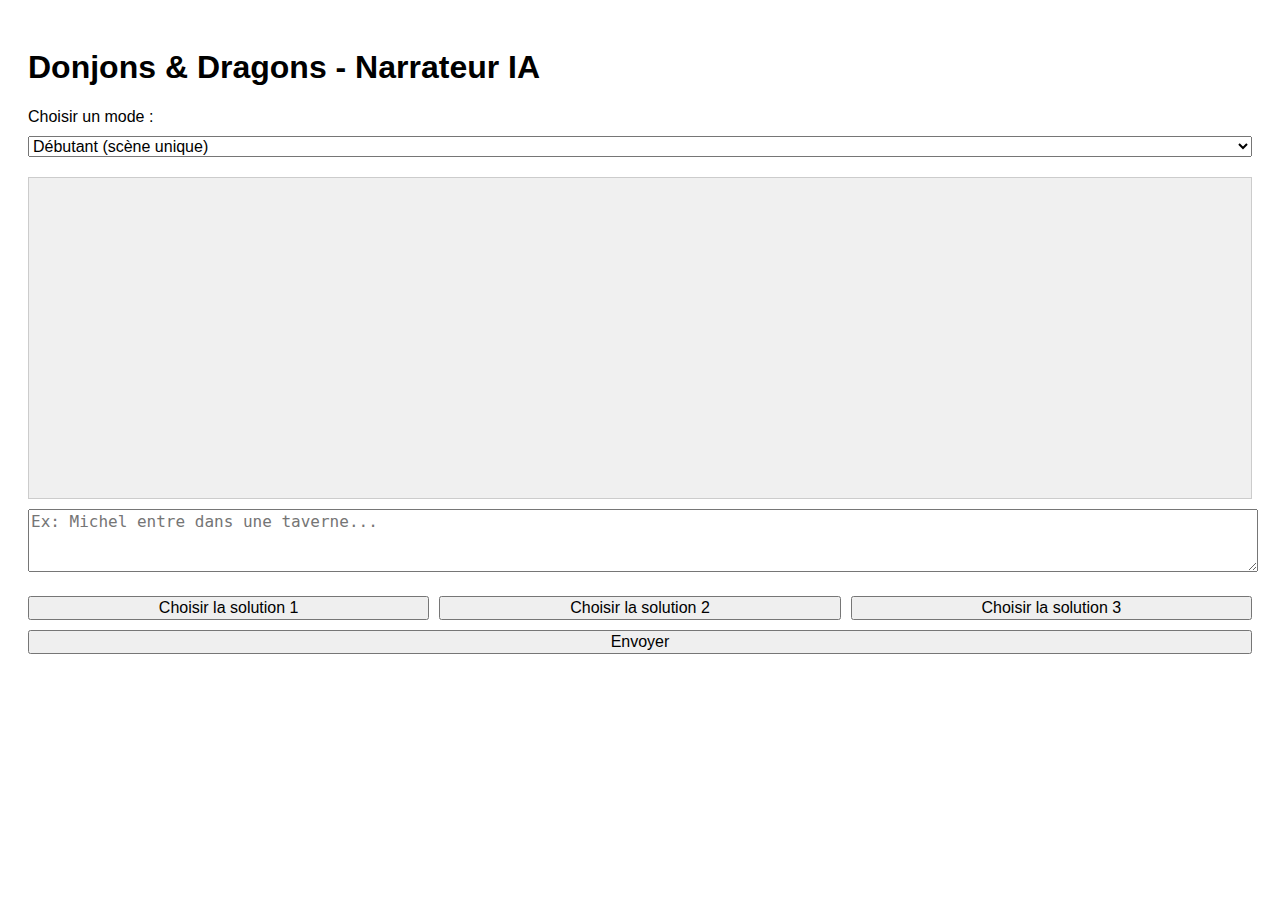
<file: Cnario.html>
<!DOCTYPE html>
<html lang="fr">
<head>
  <meta charset="UTF-8">
  <title>Donjons & Dragons - Narrateur IA</title>
  <style>
    body { font-family: Arial, sans-serif; padding: 20px; }
    textarea, select, button { width: 100%; margin-top: 10px; font-size: 16px; }
    #chat { margin-top: 20px; padding: 10px; background: #f0f0f0; white-space: pre-wrap; border: 1px solid #ccc; height: 300px; overflow-y: scroll; }
    .user { color: blue; font-weight: bold; }
    .llm { color: green; font-weight: bold; }
    .choice-buttons { display: flex; gap: 10px; margin-top: 10px; }
    .choice-buttons button { flex: 1; }
  </style>
</head>
<body>
<h1>Donjons & Dragons - Narrateur IA</h1>

<label for="mode">Choisir un mode :</label>
<select id="mode">
  <option value="beginner">Débutant (scène unique)</option>
  <option value="scenario">Scénario (pas à pas)</option>
</select>

<div id="chat"></div>
<textarea id="prompt" rows="3" placeholder="Ex: Michel entre dans une taverne..."></textarea>
<div class="choice-buttons">
  <button onclick="sendPromptWithChoice('solution 1, ')">Choisir la solution 1</button>
  <button onclick="sendPromptWithChoice('solution 2, ')">Choisir la solution 2</button>
  <button onclick="sendPromptWithChoice('solution 3, ')">Choisir la solution 3</button>
</div>
<button onclick="sendPrompt()">Envoyer</button>

<script>
  // Strategy Interface
  class PromptStrategy {
    buildPrompt(history, userInput) {
      throw new Error("Méthode non implémentée");
    }
  }

  class BeginnerPromptStrategy extends PromptStrategy {
    buildPrompt(_, userInput) {
      return `Tu es un maître du jeu Donjons & Dragons. Tu parles français. Écris une scène complète avec :\n- Description du lieu\n- Personnages présents\n- Réactions à l’arrivée du joueur\n- Dialogues naturels\n- Enchaînement des événements\n\nUtilise un style narratif riche.\n\nSituation de départ : ${userInput}`;
    }
  }

  class ScenarioPromptStrategy extends PromptStrategy {
    buildPrompt(history, _) {
      const base = `Tu es le système narratif du jeu Château & Créatures fantastiques. Tu aides exclusivement le maître du jeu (MJ) en générant des scènes riches, crédibles et immersives. Tu ne t’adresses jamais aux joueurs, seulement au MJ.

              Tu ne décris jamais les dialogues ou actions des joueurs. Tu invites le MJ à indiquer ce que les joueurs font ou disent, puis tu réagis en conséquence.

              Quand cela est pertinent (par exemple pour un PNJ, une réaction ou un environnement), tu peux proposer plusieurs options, **mais une seule fois par réponse**. Structure ces propositions ainsi :
              - **Solution 1 :** ...
              - **Solution 2 :** ...
              - **Solution 3 :** ...

              Tu ne poses pas de questions ouvertes. Tu proposes, tu suggères, tu enrichis l’histoire, toujours en français, pour faciliter le travail du MJ sans jamais le remplacer.`;

      const historique = history.map(h =>
        (h.role === 'user' ? "Joueur : " : "MJ : ") + h.content
      ).join("\n");
      return `${base}\n\nHistorique de la partie :\n${historique}\n\nContinue l’histoire :`;
    }
  }

  function createPromptStrategy(type) {
    if (type === "beginner") return new BeginnerPromptStrategy();
    if (type === "scenario") return new ScenarioPromptStrategy();
    throw new Error("Type de stratégie inconnu");
  }

  class OllamaClient {
    constructor(model = "llama3") {
      this.model = model;
    }
    async generate(promptText) {
      const res = await fetch('http://localhost:11434/api/generate', {
        method: 'POST',
        headers: { 'Content-Type': 'application/json' },
        body: JSON.stringify({ model: this.model, prompt: promptText, stream: false })
      });
      if (!res.ok) throw new Error("Erreur réseau : " + res.status);
      const data = await res.json();
      return data.response;
    }
  }

  const history = [];
  const chatDiv = document.getElementById('chat');
  const promptInput = document.getElementById('prompt');
  const ollama = new OllamaClient();

  function updateChat() {
    chatDiv.innerHTML = history.map(item =>
      `<div class="${item.role}">${item.role === 'user' ? '👤' : '🎲'} ${item.content}</div>`
    ).join('\n');
    chatDiv.scrollTop = chatDiv.scrollHeight;
  }

  async function sendPrompt(extraPrefix = '') {
    const rawInput = promptInput.value.trim();
    if (!rawInput) return;

    const userVisibleMessage = rawInput;
    const hiddenMessage = extraPrefix + rawInput;

    const mode = document.getElementById('mode').value;
    const strategy = createPromptStrategy(mode);

    if (mode === "scenario") {
      // Affiche le message original dans le chat, pas le préfixé
      history.push({ role: 'user', content: userVisibleMessage });
    }

    const prompt = strategy.buildPrompt(history, hiddenMessage);
    console.log('Prompt envoyé :', prompt); // Log the prompt for debugging
    promptInput.value = "";
    updateChat();
    try {
      const response = await ollama.generate(prompt);
      history.push({ role: 'assistant', content: response });
      updateChat();
    } catch (err) {
      history.push({ role: 'assistant', content: "❌ Erreur : " + err.message });
      updateChat();
      console.error(err);
    }
  }

  function sendPromptWithChoice(prefix) {
    sendPrompt(prefix);
  }

  // Add event listener for "Enter" key press
  promptInput.addEventListener('keydown', function(event) {
    if (event.key === 'Enter') {
      event.preventDefault(); // Prevent new line
      sendPrompt(); // Trigger the sendPrompt function
    }
  });
</script>
</body>
</html>
</file>
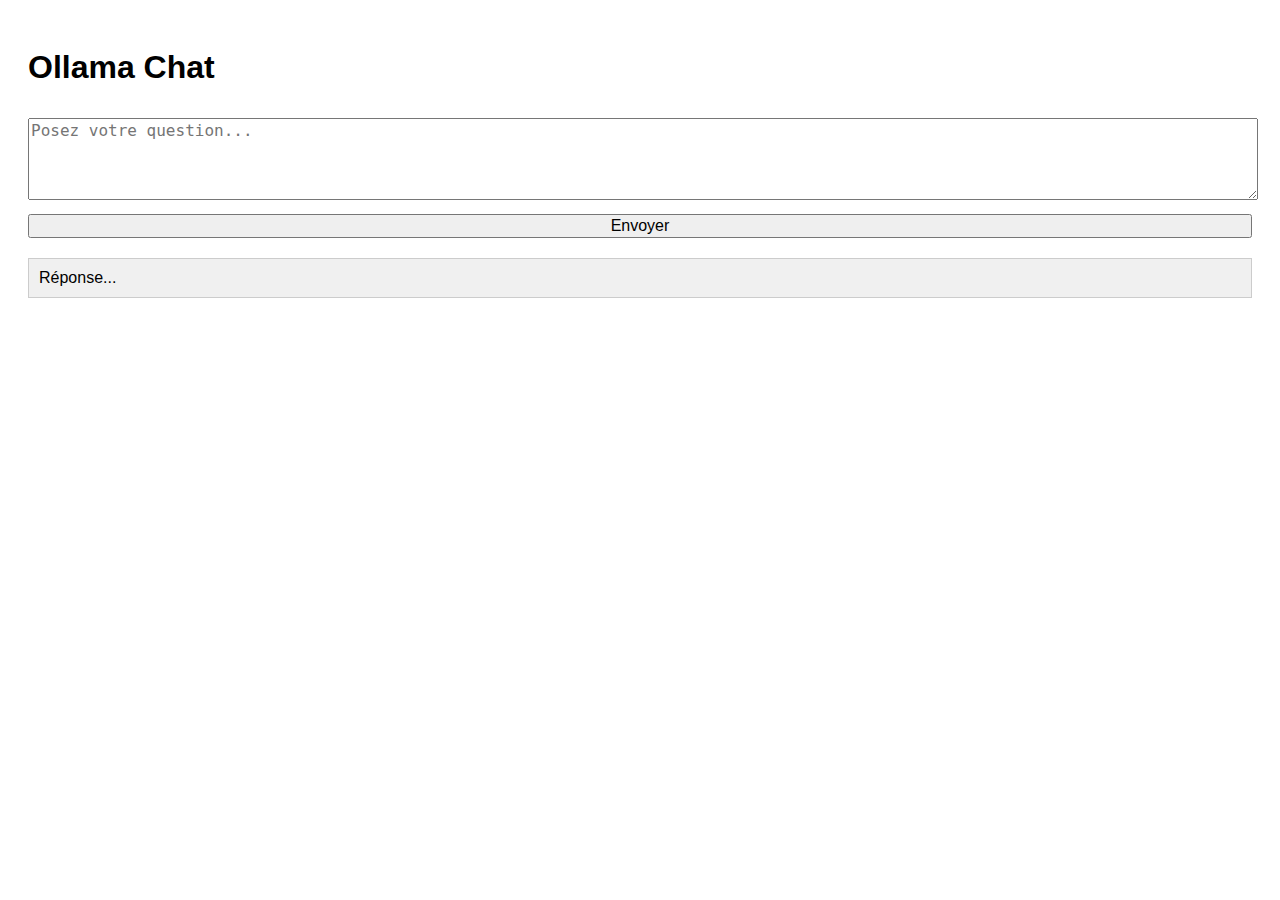
<file: Debutant.html>
<!DOCTYPE html>
<html lang="en">
<head>
    <meta charset="UTF-8">
    <title>Ollama Chat</title>
    <style>
        body {
            font-family: Arial, sans-serif;
            padding: 20px;
        }
        textarea, input, button {
            width: 100%;
            margin-top: 10px;
            font-size: 16px;
        }
        #response {
            margin-top: 20px;
            padding: 10px;
            background: #f0f0f0;
            white-space: pre-wrap;
            border: 1px solid #ccc;
        }
    </style>
</head>
<body>
<h1>Ollama Chat</h1>
<textarea id="prompt" rows="4" placeholder="Posez votre question..."></textarea>
<button onclick="sendPrompt()">Envoyer</button>
<div id="response">Réponse...</div>

<script>
    async function sendPrompt() {

        const prePrompt = Tu es un maître du jeu Donjons & Dragons. Tu parles français. À partir d'une situation donnée, écris une scène complète, immersive et crédible avec :

        - Une description du lieu
        - Les personnages présents
        - Leurs réactions à l’arrivée du joueur
        - Des dialogues naturels
        - Des événements qui s’enchaînent

        N’attends pas les choix du joueur. Raconte directement ce qu’il se passe comme dans une vraie partie de jeu de rôle.

            Situation de départ : {{situation_utilisateur}};

        const promptText = prePrompt + document.getElementById('prompt').value.trim();

        const responseDiv = document.getElementById('response');
        responseDiv.textContent = "Chargement...";
        try {
            const res = await fetch('http://localhost:11434/api/generate', {
                method: 'POST',
                headers: { 'Content-Type': 'application/json' },
                body: JSON.stringify({
                    model: 'llama3',
                    prompt: promptText,
                    stream: false  // Option pour avoir une réponse complète
                })
            });

            if (!res.ok) {
                responseDiv.textContent = "Erreur : " + res.status;
                return;
            }

            const data = await res.json();
            responseDiv.textContent = data.response;
        } catch (err) {
            responseDiv.textContent = "Erreur de connexion à l'API Ollama.";
            console.error(err);
        }
    }
</script>
</body>
</html>
</file>
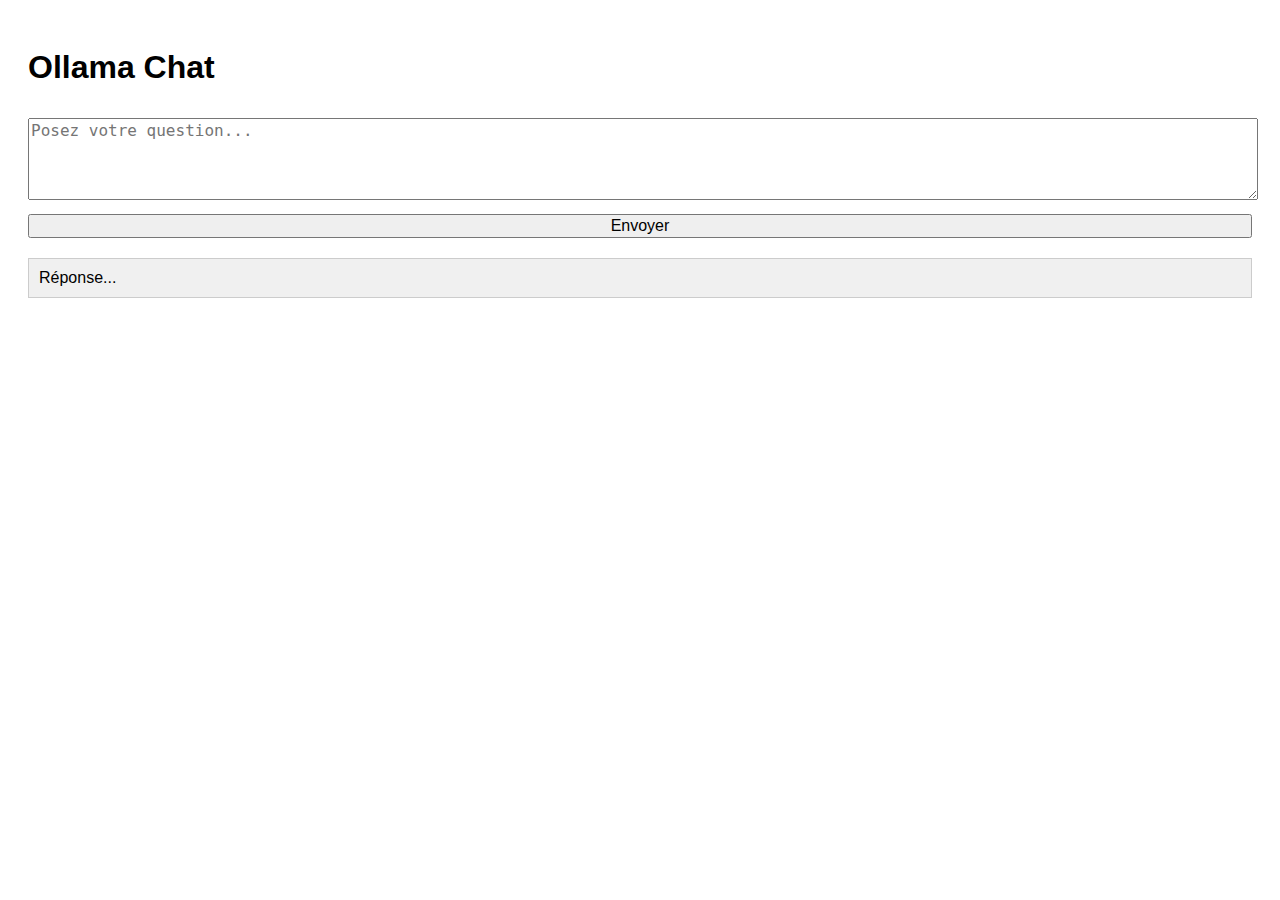
<file: DOCTYPE.html>
<!DOCTYPE html>
<html lang="en">
<head>
  <meta charset="UTF-8">
  <title>Ollama Chat</title>
  <style>
    body {
      font-family: Arial, sans-serif;
      padding: 20px;
    }
    textarea, input, button {
      width: 100%;
      margin-top: 10px;
      font-size: 16px;
    }
    #response {
      margin-top: 20px;
      padding: 10px;
      background: #f0f0f0;
      white-space: pre-wrap;
      border: 1px solid #ccc;
    }
  </style>
</head>
<body>
  <h1>Ollama Chat</h1>
  <textarea id="prompt" rows="4" placeholder="Posez votre question..."></textarea>
  <button onclick="sendPrompt()">Envoyer</button>
  <div id="response">Réponse...</div>

  <script>
    async function sendPrompt() {
      const promptText = document.getElementById('prompt').value;
      const responseDiv = document.getElementById('response');
      responseDiv.textContent = "Chargement...";

      try {
        const res = await fetch('http://localhost:11434/api/generate', {
          method: 'POST',
          headers: { 'Content-Type': 'application/json' },
          body: JSON.stringify({
            model: 'llama3',
            prompt: promptText,
            stream: false  // Option pour avoir une réponse complète
          })
        });

        if (!res.ok) {
          responseDiv.textContent = "Erreur : " + res.status;
          return;
        }

        const data = await res.json();
        responseDiv.textContent = data.response;
      } catch (err) {
        responseDiv.textContent = "Erreur de connexion à l'API Ollama.";
        console.error(err);
      }
    }
  </script>
</body>
</html>
</file>
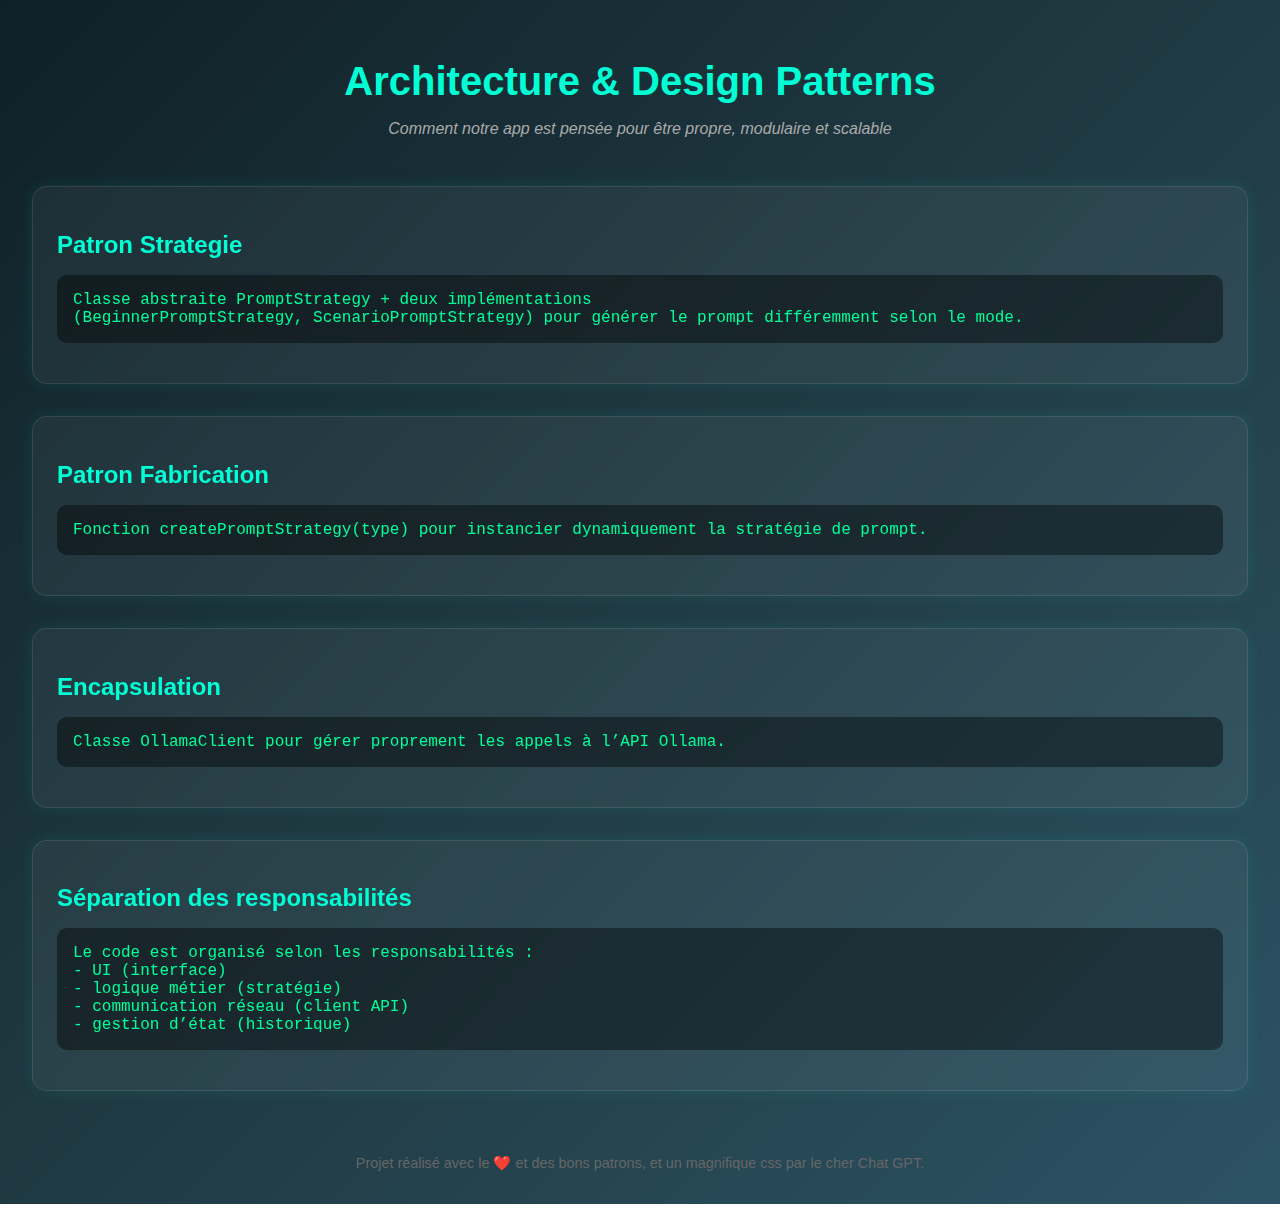
<file: pourquoi_ce_code_est_bien.html>
<!DOCTYPE html>
<html lang="fr">
<head>
    <meta charset="UTF-8">
    <title>Architecture de notre App</title>
    <meta name="viewport" content="width=device-width, initial-scale=1.0">
    <style>
        body {
            margin: 0;
            font-family: 'Segoe UI', Tahoma, Geneva, Verdana, sans-serif;
            background: linear-gradient(135deg, #0f2027, #203a43, #2c5364);
            color: #f0f0f0;
            padding: 2rem;
        }

        header {
            text-align: center;
            margin-bottom: 3rem;
        }

        h1 {
            font-size: 2.5rem;
            margin-bottom: 0.5rem;
            color: #00ffd5;
        }

        p.subtitle {
            color: #aaa;
            font-style: italic;
        }

        .card {
            background: rgba(255, 255, 255, 0.05);
            backdrop-filter: blur(10px);
            border: 1px solid rgba(255, 255, 255, 0.1);
            border-radius: 15px;
            padding: 1.5rem;
            margin-bottom: 2rem;
            box-shadow: 0 0 15px rgba(0, 255, 213, 0.1);
            transition: transform 0.2s;
        }

        .card:hover {
            transform: scale(1.02);
        }

        h2 {
            color: #00ffd5;
            margin-bottom: 0.5rem;
        }

        pre {
            background-color: rgba(0, 0, 0, 0.4);
            padding: 1rem;
            border-radius: 10px;
            overflow-x: auto;
            color: #00ff99;
            font-family: Consolas, monospace;
        }

        footer {
            text-align: center;
            margin-top: 4rem;
            font-size: 0.9rem;
            color: #666;
        }

        @media (max-width: 600px) {
            h1 { font-size: 2rem; }
        }
    </style>
</head>
<body>
<header>
    <h1>Architecture & Design Patterns</h1>
    <p class="subtitle">Comment notre app est pensée pour être propre, modulaire et scalable</p>
</header>

<section class="card">
    <h2> Patron Strategie </h2>
    <pre>Classe abstraite PromptStrategy + deux implémentations
(BeginnerPromptStrategy, ScenarioPromptStrategy) pour générer le prompt différemment selon le mode.</pre>
</section>

<section class="card">
    <h2> Patron Fabrication</h2>
    <pre>Fonction createPromptStrategy(type) pour instancier dynamiquement la stratégie de prompt.</pre>
</section>

<section class="card">
    <h2> Encapsulation </h2>
    <pre>Classe OllamaClient pour gérer proprement les appels à l’API Ollama.</pre>
</section>

<section class="card">
    <h2> Séparation des responsabilités</h2>
    <pre>Le code est organisé selon les responsabilités :
- UI (interface)
- logique métier (stratégie)
- communication réseau (client API)
- gestion d’état (historique)</pre>
</section>

<footer>
    Projet réalisé avec le ❤️ et des bons patrons,
    et un magnifique css par le cher Chat GPT.
</footer>
</body>
</html>
</file>
